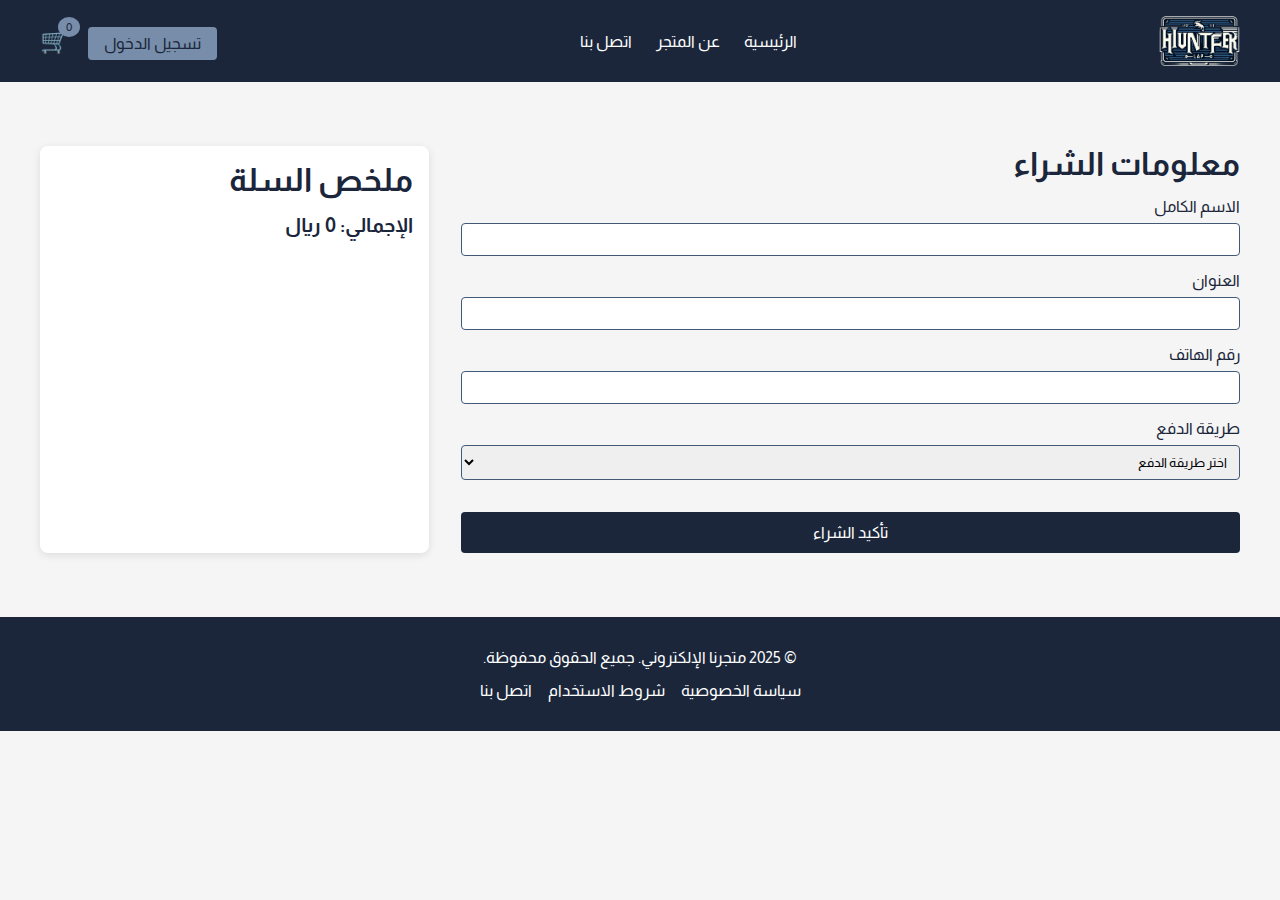
<file: checkout.html>
<html lang="ar" dir="rtl">

<head>
  <meta charset="UTF-8">
  <meta name="viewport" content="width=device-width, initial-scale=1.0">
  <title>إتمام الشراء - متجرنا الإلكتروني</title>
  <link href="https://fonts.googleapis.com/css2?family=Almarai:wght@300;400;700&display=swap" rel="stylesheet">
  <link rel="stylesheet" href="style.css">
</head>

<body>
  <!-- Navbar -->
  <nav class="navbar">
    <div class="container">
      <a href="index.html"><img src="logo.png" alt=""></a>
      <ul>
        <li><a href="index.html">الرئيسية</a></li>
        <li><a href="#">عن المتجر</a></li>
        <li><a href="#">اتصل بنا</a></li>
      </ul>
      <div>
        <a href="#" class="login-btn">تسجيل الدخول</a>
        <span class="cart-btn">🛒 <span class="cart-count">0</span></span>
      </div>
    </div>
  </nav>
  <!-- Checkout Section -->
  <section class="checkout">
    <div class="container">
      <div class="checkout-form">
        <h2>معلومات الشراء</h2>
        <label for="name">الاسم الكامل</label>
        <input type="text" id="name" required>
        <label for="address">العنوان</label>
        <input type="text" id="address" required>
        <label for="phone">رقم الهاتف</label>
        <input type="tel" id="phone" required>
        <label for="payment">طريقة الدفع</label>
        <select id="payment" required>
          <option value="">اختر طريقة الدفع</option>
          <option value="credit">بطاقة ائتمان</option>
          <option value="paypal">باي بال</option>
          <option value="cash">الدفع عند الاستلام</option>
        </select>
        <button class="confirm-btn">تأكيد الشراء</button>
      </div>
      <div class="cart-summary">
        <h2>ملخص السلة</h2>
        <div class="cart-items"></div>
        <p class="cart-total">الإجمالي: 0 ريال</p>
      </div>
    </div>
  </section>
  <!-- Footer -->
  <footer>
    <div class="container">
      <p>© 2025 متجرنا الإلكتروني. جميع الحقوق محفوظة.</p>
      <div class="footer-links">
        <a href="#">سياسة الخصوصية</a>
        <a href="#">شروط الاستخدام</a>
        <a href="#">اتصل بنا</a>
      </div>
    </div>
  </footer>
  <script src="Js/checkout.js"></script>
</body>

</html>
</file>
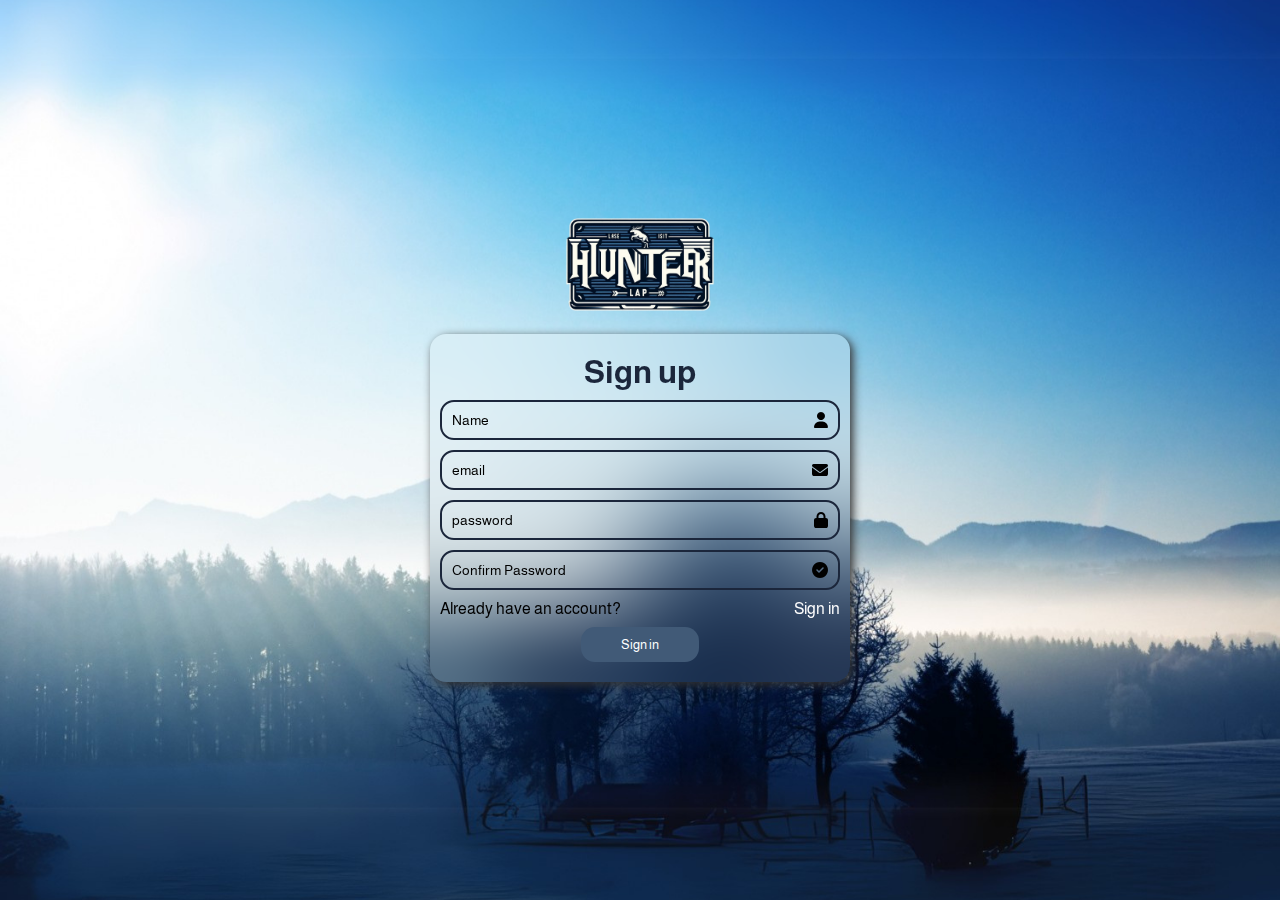
<file: regestiration.html>
<!DOCTYPE html>
<html lang="en">

<head>
    <meta charset="UTF-8">
    <meta name="viewport" content="width=device-width, initial-scale=1.0">
    <title>Hunter lap/ Sign up</title>
    <link href="https://fonts.googleapis.com/css2?family=Almarai:wght@300;400;700&display=swap" rel="stylesheet">
    <link rel="stylesheet" href="https://cdnjs.cloudflare.com/ajax/libs/font-awesome/6.7.2/css/all.min.css"
        integrity="sha512-Evv84Mr4kqVGRNSgIGL/F/aIDqQb7xQ2vcrdIwxfjThSH8CSR7PBEakCr51Ck+w+/U6swU2Im1vVX0SVk9ABhg=="
        crossorigin="anonymous" referrerpolicy="no-referrer" />
    <link rel="stylesheet" href="style.css">
</head>

<body class="signup">
    <a href="index.html"><img src="logo.png" alt="Hunterlap logo"></a>
    <div class="wrapper">
        <form action="" method="post">
            <h1>Sign up</h1>
            <div class="input-box">
                <input type="text" name="name" id="name" placeholder="Name" required>
                <i class="fa-solid fa-user"></i>
            </div>
            <div class="input-box">
                <input type="email" name="email" id="email" placeholder="email" required>
                <i class="fa-solid fa-envelope"></i>
            </div>
            <div class="input-box">
                <input type="password" name="password" id="password" placeholder="password" required>
                <i class="fa-solid fa-lock"></i>
            </div>
            <div class="input-box">
                <input type="password" name="confirmpass" id="confirmpass" placeholder="Confirm Password" required>
                <i class="fa-solid fa-circle-check"></i>
            </div>
            <div class="signingup">
                <span>Already have an account?</span>
                <a href="signin.html">Sign in</a>
            </div>
            <button type="submit" class="signin-btn">Sign in</button>
        </form>
    </div>
</body>

</html>
</file>
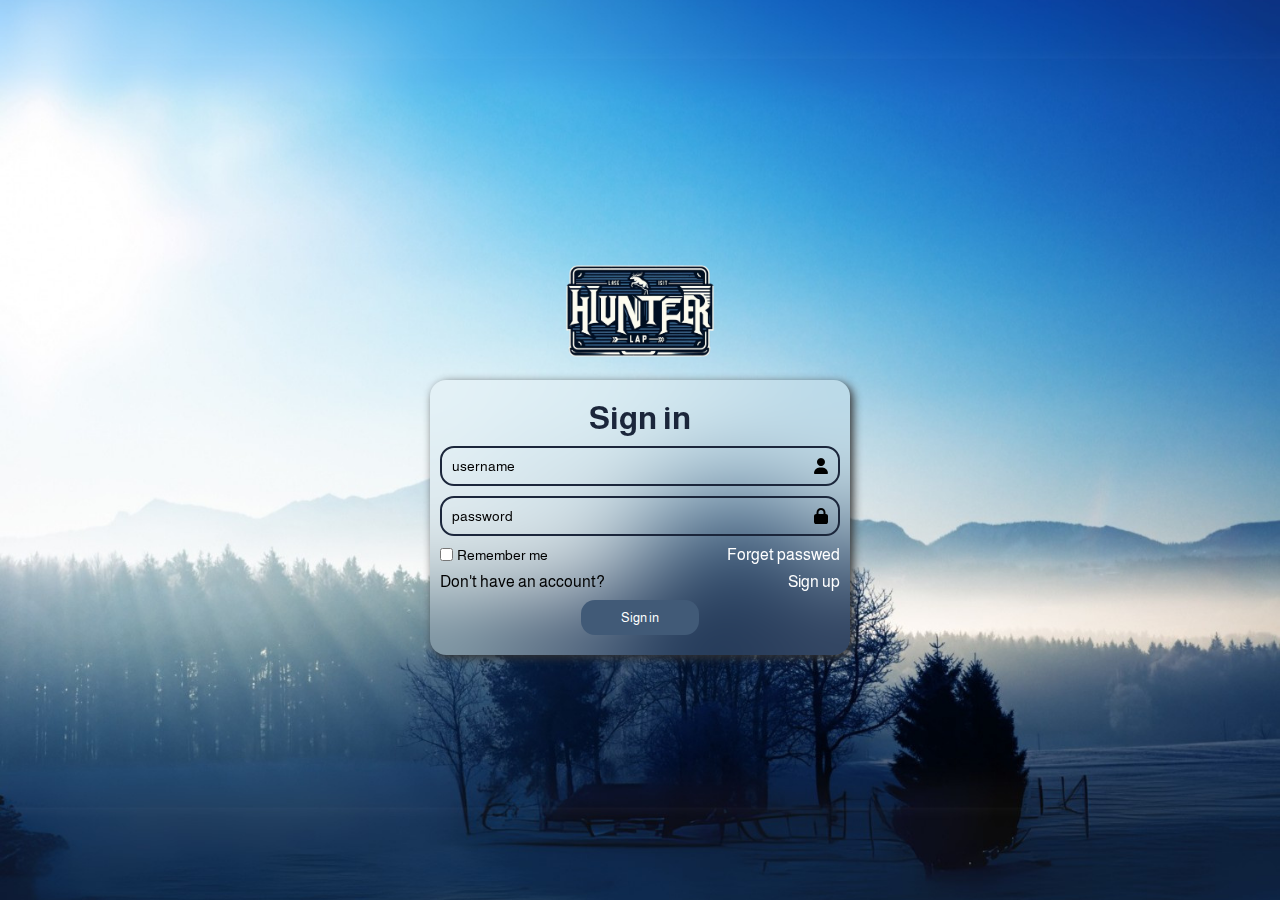
<file: signin.html>
<!DOCTYPE html>
<html lang="en">

<head>
    <meta charset="UTF-8">
    <meta name="viewport" content="width=device-width, initial-scale=1.0">
    <title>Hunter lap</title>
    <link href="https://fonts.googleapis.com/css2?family=Almarai:wght@300;400;700&display=swap" rel="stylesheet">
    <link rel="stylesheet" href="https://cdnjs.cloudflare.com/ajax/libs/font-awesome/6.7.2/css/all.min.css"
        integrity="sha512-Evv84Mr4kqVGRNSgIGL/F/aIDqQb7xQ2vcrdIwxfjThSH8CSR7PBEakCr51Ck+w+/U6swU2Im1vVX0SVk9ABhg=="
        crossorigin="anonymous" referrerpolicy="no-referrer" />
    <link rel="stylesheet" href="style.css">
</head>

<body class="signin">
    <a href="index.html"><a href="index.html"><img src="logo.png" alt="Hunterlap logo"></a></a>
    <div class="wrapper">
        <form action="" method="post">
            <h1>Sign in</h1>
            <div class="input-box">
                <input type="text" name="username" id="username" placeholder="username" required>
                <i class="fa-solid fa-user"></i>
            </div>
            <div class="input-box">
                <input type="password" name="password" id="password" placeholder="password" required>
                <i class="fa-solid fa-lock"></i>
            </div>
            <div class="remember-forget">
                <label><input type="checkbox">Remember me</label>
                <a href="#">Forget passwed</a>
            </div>
            <div class="register">
                <span>Don't have an account?</span>
                <a href="regestiration.html">Sign up</a>
            </div>
            <button type="submit" class="signin-btn">Sign in</button>
        </form>
    </div>
</body>

</html>
</file>
<file: style.css>
* {
    margin: 0;
    padding: 0;
    scroll-behavior: smooth;
    box-sizing: border-box;
    font-family: 'Almarai', sans-serif;
}

:root {
    --navy-dark: #1B263B;
    --navy-mid: #415A77;
    --navy-light: #778DA9;
    --white: #FFFFFF;
    --gray-light: #F5F5F5;
}

body {
    background-color: var(--gray-light);
}

input:focus{
    outline: none;
}

/* Sign in */
body.signin,
body.signup {
    height: 100vh;
    display: flex;
    flex-direction: column;
    justify-content: center;
    align-items: center;
    gap: 20px;
    background-image: url(signingWallpaper.png);
    background-position: center;
    background-size: cover;
    background-repeat: no-repeat;
}

body.signin img,
body.signup img {
    width: 150px;
}

.wrapper {
    position: relative;
    width: 420px;
    padding: 20px 10px;
    box-shadow: 3px 3px 10px 0 #333;
    background: transparent;
    backdrop-filter: blur(50px);
    border-radius: 16px;
    -webkit-border-radius: 16px;
    -moz-border-radius: 16px;
    -ms-border-radius: 16px;
    -o-border-radius: 16px;
}

@media (max-width: 767px) {
    .wrapper {
        width: 300px;
    }
}

.wrapper h1 {
    text-align: center;
    color: var(--navy-dark);
}

.wrapper .input-box {
    height: 40px;
    padding: 5px 10px;
    margin: 10px 0;
    border: 2px solid var(--navy-dark);
    display: flex;
    justify-content: space-between;
    align-items: center;
    border-radius: 14px;
    -webkit-border-radius: 14px;
    -moz-border-radius: 14px;
    -ms-border-radius: 14px;
    -o-border-radius: 14px;
}

.wrapper .input-box input {
    background: transparent;
    border: none;
    flex-grow: 1;
    font-size: 14px;
}

.wrapper .input-box input::placeholder {
    color: black;
}

.wrapper .input-box i {
    margin-left: 4px;
}

.wrapper .remember-forget {
    margin-bottom: 10px;
    display: flex;
    justify-content: space-between;
}

.wrapper .remember-forget label {
    font-size: 14px;
    display: flex;
    align-items: center;
    -webkit-user-select: none;
    -ms-user-select: none;
    user-select: none;
}

.wrapper .remember-forget label input[type=checkbox] {
    margin-right: 4px;
}

.wrapper .remember-forget a {
    text-decoration: none;
    color: var(--white);
    transition: 0.3s;
    -webkit-transition: 0.3s;
    -moz-transition: 0.3s;
    -ms-transition: 0.3s;
    -o-transition: 0.3s;
}

.wrapper .remember-forget a:hover {
    color: wheat;
}

@media (max-width: 767px) {
    .wrapper .remember-forget {
        font-size: 14px;
    }
}

.wrapper .signin-btn {
    cursor: pointer;
    padding: 10px 40px;
    color: var(--white);
    background-color: var(--navy-mid);
    border: none;
    position: relative;
    left: 50%;
    border-radius: 14px;
    -webkit-border-radius: 14px;
    -moz-border-radius: 14px;
    -ms-border-radius: 14px;
    -o-border-radius: 14px;
    transform: translateX(-50%);
    -webkit-transform: translateX(-50%);
    -moz-transform: translateX(-50%);
    -ms-transform: translateX(-50%);
    -o-transform: translateX(-50%);
    transition: 0.3s;
    -webkit-transition: 0.3s;
    -moz-transition: 0.3s;
    -ms-transition: 0.3s;
    -o-transition: 0.3s;
}

.wrapper .signin-btn:hover {
    background-color: var(--navy-dark);
}

.wrapper .register,
.wrapper .signingup {
    display: flex;
    justify-content: space-between;
    margin: 10px 0;
}

.wrapper .register a,
.wrapper .signingup a {
    color: var(--white);
    text-decoration: none;
    transition: 0.3s;
    -webkit-transition: 0.3s;
    -moz-transition: 0.3s;
    -ms-transition: 0.3s;
    -o-transition: 0.3s;
}

.wrapper .register a:hover {
    color: wheat;
}

/* Navbar */
.navbar {
    background-color: var(--navy-dark);
    padding: 1rem;
    box-shadow: 0 2px 4px rgba(0, 0, 0, 0.1);
}

.navbar .container {
    max-width: 1200px;
    margin: 0 auto;
    display: flex;
    justify-content: space-between;
    align-items: center;
}

.navbar h1 {
    color: var(--white);
    font-size: 1.75rem;
    font-weight: 700;
}

.navbar img {
    height: 50px;
}

.navbar ul {
    list-style: none;
    display: flex;
    gap: 1.5rem;
}

.navbar ul li a {
    color: var(--white);
    text-decoration: none;
    font-size: 1rem;
    font-weight: 400;
}

.navbar ul li a:hover {
    color: var(--navy-light);
}

.navbar .login-btn {
    background-color: var(--navy-light);
    color: var(--navy-dark);
    padding: 0.5rem 1rem;
    border-radius: 0.25rem;
    text-decoration: none;
    font-weight: 400;
}

.navbar .login-btn:hover {
    background-color: var(--white);
}

.cart-btn {
    position: relative;
    cursor: pointer;
    color: var(--white);
    font-size: 1.5rem;
    margin-right: 15px;
}

.cart-btn .cart-count {
    position: absolute;
    top: -10px;
    right: -10px;
    background-color: var(--navy-light);
    color: var(--navy-dark);
    border-radius: 50%;
    padding: 0.2rem 0.5rem;
    font-size: 0.75rem;
    font-weight: 400;
}

/* Cart Modal */
.cart-modal {
    display: none;
    position: fixed;
    top: 0;
    left: 0;
    width: 100%;
    height: 100%;
    background-color: rgba(0, 0, 0, 0.5);
    justify-content: center;
    align-items: center;
    z-index: 1000;
}

.cart-modal-content {
    max-height: 90%;
    background-color: var(--white);
    padding: 2rem;
    border-radius: 0.5rem;
    max-width: 500px;
    width: 90%;
    position: relative;
    overflow-y: scroll;
}

.cart-modal-content h2 {
    color: var(--navy-dark);
    margin-bottom: 1rem;
    font-weight: 700;
}

.cart-item {
    display: flex;
    justify-content: space-between;
    align-items: center;
    padding: 0.5rem 0;
    border-bottom: 1px solid var(--gray-light);
}

.cart-item p {
    color: var(--navy-mid);
    font-weight: 400;
}

.cart-item .quantity-controls {
    display: flex;
    align-items: center;
    gap: 0.5rem;
}

.cart-item .quantity-controls button {
    background-color: var(--navy-dark);
    color: var(--white);
    border: none;
    padding: 0.2rem 0.5rem;
    border-radius: 0.25rem;
    cursor: pointer;
}

.cart-item .quantity-controls button:hover {
    background-color: var(--navy-mid);
}

.cart-item .action-buttons {
    display: flex;
    gap: 0.5rem;
}

.cart-item .action-buttons button {
    background-color: var(--navy-dark);
    color: var(--white);
    border: none;
    padding: 0.2rem 0.5rem;
    border-radius: 0.25rem;
    cursor: pointer;
    font-size: 0.9rem;
}

.cart-item .action-buttons button:hover {
    background-color: var(--navy-mid);
}

.cart-item .action-buttons .delete-btn {
    background-color: #ff4d4d;
}

.cart-item .action-buttons .delete-btn:hover {
    background-color: #cc0000;
}

.cart-total {
    margin-top: 1rem;
    font-size: 1.25rem;
    color: var(--navy-dark);
    font-weight: 700;
}

.cart-modal-content .close-btn {
    position: absolute;
    top: 1rem;
    right: 1rem;
    font-size: 1.5rem;
    cursor: pointer;
    color: var(--navy-dark);
}

.checkout-btn {
    background-color: var(--navy-dark);
    color: var(--white);
    padding: 0.5rem 1rem;
    border-radius: 0.25rem;
    text-decoration: none;
    display: inline-block;
    margin-top: 1rem;
    font-weight: 400;
}

.checkout-btn:hover {
    background-color: var(--navy-mid);
}

/* Hero Section */
.hero {
    background-color: var(--navy-light);
    color: var(--white);
    padding: 5rem 1rem;
    text-align: center;
}

.hero .container {
    max-width: 1200px;
    margin: 0 auto;
}

.hero h2 {
    font-size: 2.5rem;
    margin-bottom: 1rem;
    font-weight: 700;
}

.hero p {
    font-size: 1.25rem;
    margin-bottom: 1.5rem;
    font-weight: 400;
}

.hero .shop-btn {
    background-color: var(--navy-dark);
    color: var(--white);
    padding: 0.75rem 1.5rem;
    border-radius: 0.25rem;
    text-decoration: none;
    font-size: 1rem;
    font-weight: 400;
}

.hero .shop-btn:hover {
    background-color: var(--navy-mid);
}

/* Featured Products */
.products {
    padding: 4rem 1rem;
    background-color: var(--gray-light);
}

.products .container {
    max-width: 1200px;
    margin: 0 auto;
}

.products h2 {
    font-size: 2rem;
    color: var(--navy-dark);
    text-align: center;
    margin-bottom: 2rem;
    font-weight: 700;
}

.products-grid {
    display: grid;
    grid-template-columns: repeat(auto-fill, minmax(250px, 1fr));
    gap: 2rem;
}

.product-card {
    height: 600px;
    background-color: var(--white);
    border-radius: 0.5rem;
    box-shadow: 0 2px 8px rgba(0, 0, 0, 0.1);
    padding-bottom: 1rem;
    text-align: center;
    transition: box-shadow 0.3s;
    overflow: hidden;
}

.product-card:hover {
    box-shadow: 0 4px 12px rgba(0, 0, 0, 0.2);
}

.product-card a {
    display: flex;
    justify-self: center;
    border-radius: 0.25rem;
    -webkit-border-radius: 0.25rem;
    -moz-border-radius: 0.25rem;
    -ms-border-radius: 0.25rem;
    -o-border-radius: 0.25rem;
    transition: 0.3s;
    -webkit-transition: 0.3s;
    -moz-transition: 0.3s;
    -ms-transition: 0.3s;
    -o-transition: 0.3s;
}

.product-card a:first-child {
    flex-direction: column;
    text-decoration: none;
    max-height: 300px;
    width: 100%;
    overflow: hidden;
    justify-content: center;
    align-items: center;
    background-color: #e5dfdf;
}

.product-card a:last-child {
    background-color: var(--navy-dark);
    color: var(--white);
    padding: 0.5rem 1rem;
    text-decoration: none;
    font-weight: 400;
}

.product-card a:last-child:hover {
    background-color: var(--navy-mid);
}

.product-card h3.title {
    font-size: 1.25rem;
    color: var(--navy-dark);
    margin: 1rem;
    font-weight: 900;
}

.product-card p.details {
    color: var(--navy-mid);
    margin-bottom: 0.5rem;
    margin: 0 0.5rem 0.5rem;
    font-weight: 400;
}

.product-card .price {
    color: darkred;
    font-weight: 600;
    font-size: large;
}

.product-card .quantity-controls {
    display: flex;
    align-items: center;
    justify-content: center;
    gap: 0.5rem;
    margin: 1rem 0;
}

.product-card .quantity-controls button {
    background-color: var(--navy-dark);
    color: var(--white);
    border: none;
    padding: 0.2rem 0.5rem;
    border-radius: 0.25rem;
    cursor: pointer;
}

.product-card .quantity-controls button:hover {
    background-color: var(--navy-mid);
}

.product-card .quantity-controls input {
    width: 40px;
    text-align: center;
    border: 1px solid var(--navy-mid);
    border-radius: 0.25rem;
    font-weight: 400;
}



/* Product Page */
.product {
    padding: 4rem 1rem;
    background-color: var(--gray-light);
}

.product .container {
    max-width: 1200px;
    margin: 0 auto;
    display: grid;
    grid-template-columns: 1fr 1fr;
    gap: 2rem;
}

.product-image img {
    width: 100%;
    height: 400px;
    object-fit: cover;
    border-radius: 0.5rem;
}

.product-details h2 {
    color: var(--navy-dark);
    font-size: 2rem;
    font-weight: 700;
    margin-bottom: 1rem;
}

.product-details .price {
    color: var(--navy-mid);
    font-size: 1.5rem;
    font-weight: 400;
    margin-bottom: 1rem;
}

.product-details .description {
    color: var(--navy-mid);
    font-weight: 400;
    margin-bottom: 1.5rem;
    line-height: 1.6;
}

.product-details .quantity-controls {
    display: flex;
    align-items: center;
    gap: 0.5rem;
    margin-bottom: 1rem;
}

.product-details .quantity-controls button {
    background-color: var(--navy-dark);
    color: var(--white);
    border: none;
    padding: 0.5rem 1rem;
    border-radius: 0.25rem;
    cursor: pointer;
}

.product-details .quantity-controls button:hover {
    background-color: var(--navy-mid);
}

.product-details .quantity-controls input {
    width: 60px;
    text-align: center;
    border: 1px solid var(--navy-mid);
    border-radius: 0.25rem;
    padding: 0.5rem;
    font-weight: 400;
}

.product-details .action-buttons {
    display: flex;
    gap: 1rem;
}

.product-details .action-buttons button {
    padding: 0.75rem 1.5rem;
    border: none;
    border-radius: 0.25rem;
    cursor: pointer;
    font-size: 1rem;
    font-weight: 400;
}

.product-details .add-to-cart-btn {
    background-color: var(--navy-dark);
    color: var(--white);
}

.product-details .add-to-cart-btn:hover {
    background-color: var(--navy-mid);
}

.product-details .buy-now-btn {
    background-color: var(--navy-light);
    color: var(--navy-dark);
}

.product-details .buy-now-btn:hover {
    background-color: var(--white);
}

/* Checkout Section */
.checkout {
    padding: 4rem 1rem;
    background-color: var(--gray-light);
}

.checkout .container {
    max-width: 1200px;
    margin: 0 auto;
    display: grid;
    grid-template-columns: 2fr 1fr;
    gap: 2rem;
}

.checkout-form h2, .cart-summary h2 {
    color: var(--navy-dark);
    font-size: 2rem;
    font-weight: 700;
    margin-bottom: 1rem;
}

.checkout-form label {
    display: block;
    color: var(--navy-dark);
    font-weight: 400;
    margin-bottom: 0.5rem;
}

.checkout-form input, .checkout-form select {
    width: 100%;
    padding: 0.5rem;
    margin-bottom: 1rem;
    border: 1px solid var(--navy-mid);
    border-radius: 0.25rem;
    font-weight: 400;
}

.cart-summary {
    background-color: var(--white);
    padding: 1rem;
    border-radius: 0.5rem;
    box-shadow: 0 2px 8px rgba(0, 0, 0, 0.1);
}

.cart-item {
    display: flex;
    justify-content: space-between;
    align-items: center;
    padding: 0.5rem 0;
    border-bottom: 1px solid var(--gray-light);
}

.cart-item p {
    color: var(--navy-mid);
    font-weight: 400;
}

.cart-item .quantity-controls {
    display: flex;
    align-items: center;
    gap: 0.5rem;
}

.cart-item .quantity-controls button {
    background-color: var(--navy-dark);
    color: var(--white);
    border: none;
    padding: 0.2rem 0.5rem;
    border-radius: 0.25rem;
    cursor: pointer;
    -webkit-border-radius: 0.25rem;
    -moz-border-radius: 0.25rem;
    -ms-border-radius: 0.25rem;
    -o-border-radius: 0.25rem;
}

.cart-item .quantity-controls button:hover {
    background-color: var(--navy-mid);
}

.cart-item .action-buttons {
    display: flex;
    gap: 0.5rem;
}

.cart-item .action-buttons button {
    background-color: var(--navy-dark);
    color: var(--white);
    border: none;
    padding: 0.2rem 0.5rem;
    border-radius: 0.25rem;
    cursor: pointer;
    font-size: 0.9rem;
}

.cart-item .action-buttons button:hover {
    background-color: var(--navy-mid);
}

.cart-item .action-buttons .delete-btn {
    background-color: #ff4d4d;
}

.cart-item .action-buttons .delete-btn:hover {
    background-color: #cc0000;
}

.cart-total {
    margin-top: 1rem;
    font-size: 1.25rem;
    color: var(--navy-dark);
    font-weight: 700;
}

.confirm-btn {
    background-color: var(--navy-dark);
    color: var(--white);
    padding: 0.75rem 1.5rem;
    border: none;
    border-radius: 0.25rem;
    cursor: pointer;
    font-size: 1rem;
    font-weight: 400;
    width: 100%;
    margin-top: 1rem;
}

.confirm-btn:hover {
    background-color: var(--navy-mid);
}

/* Footer */
footer {
    background-color: var(--navy-dark);
    color: var(--white);
    padding: 2rem 1rem;
    text-align: center;
}

footer .container {
    max-width: 1200px;
    margin: 0 auto;
}

footer p {
    margin-bottom: 1rem;
    font-weight: 400;
}

footer .footer-links {
    display: flex;
    justify-content: center;
    gap: 1rem;
}

footer .footer-links a {
    color: var(--white);
    text-decoration: none;
    font-weight: 400;
}

footer .footer-links a:hover {
    color: var(--navy-light);
}

/* Public Responsive Items */
@media (max-width: 768px) {
    .navbar .container {
        flex-direction: column;
        gap: 1rem;
    }

    .navbar ul {
        flex-direction: column;
        align-items: center;
    }
}

/* Home Responsive */
@media (max-width: 768px) {
    .hero h2 {
        font-size: 2rem;
    }
    .hero p {
        font-size: 1rem;
    }
    .cart-modal-content {
        width: 95%;
    }
    .cart-item {
        flex-wrap: wrap;
        gap: 0.5rem;
    }.cart-item .action-buttons {
        width: 100%;
        justify-content: center;
    }
}

/* Product Page Responsive */
@media (max-width: 768px) {
    .product .container {
        grid-template-columns: 1fr;
    }
    .product-image img {
        height: 300px;
    }
    .cart-modal-content {
        width: 95%;
    }
    .cart-item {
        flex-wrap: wrap;
        gap: 0.5rem;
    }
    .cart-item .action-buttons {
        width: 100%;
        justify-content: center;
    }
}

/* CheckOut Responsive */
@media (max-width: 768px) {
    .checkout .container {
        grid-template-columns: 1fr;
    }
    .cart-item {
        flex-wrap: wrap;
        gap: 0.5rem;
    }

    .cart-item .action-buttons {
        width: 100%;
        justify-content: center;
    }
}
</file>
